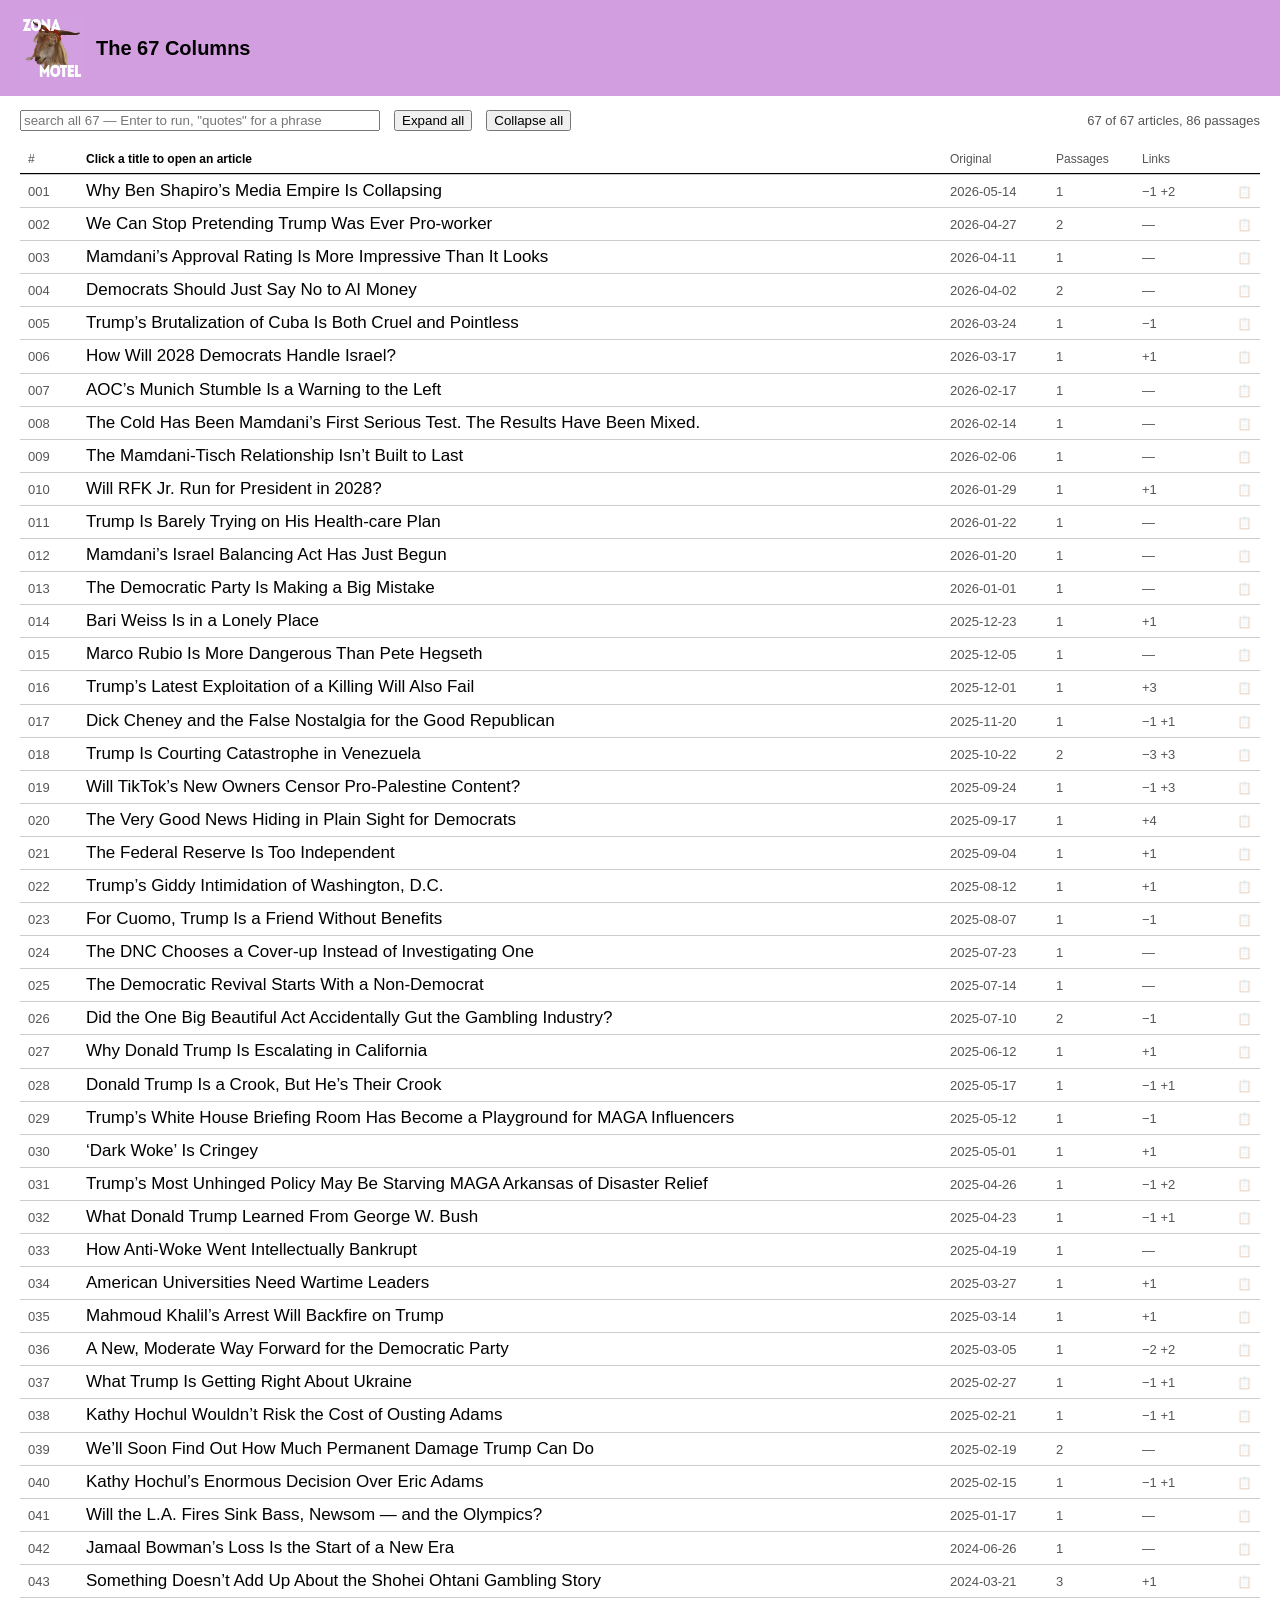
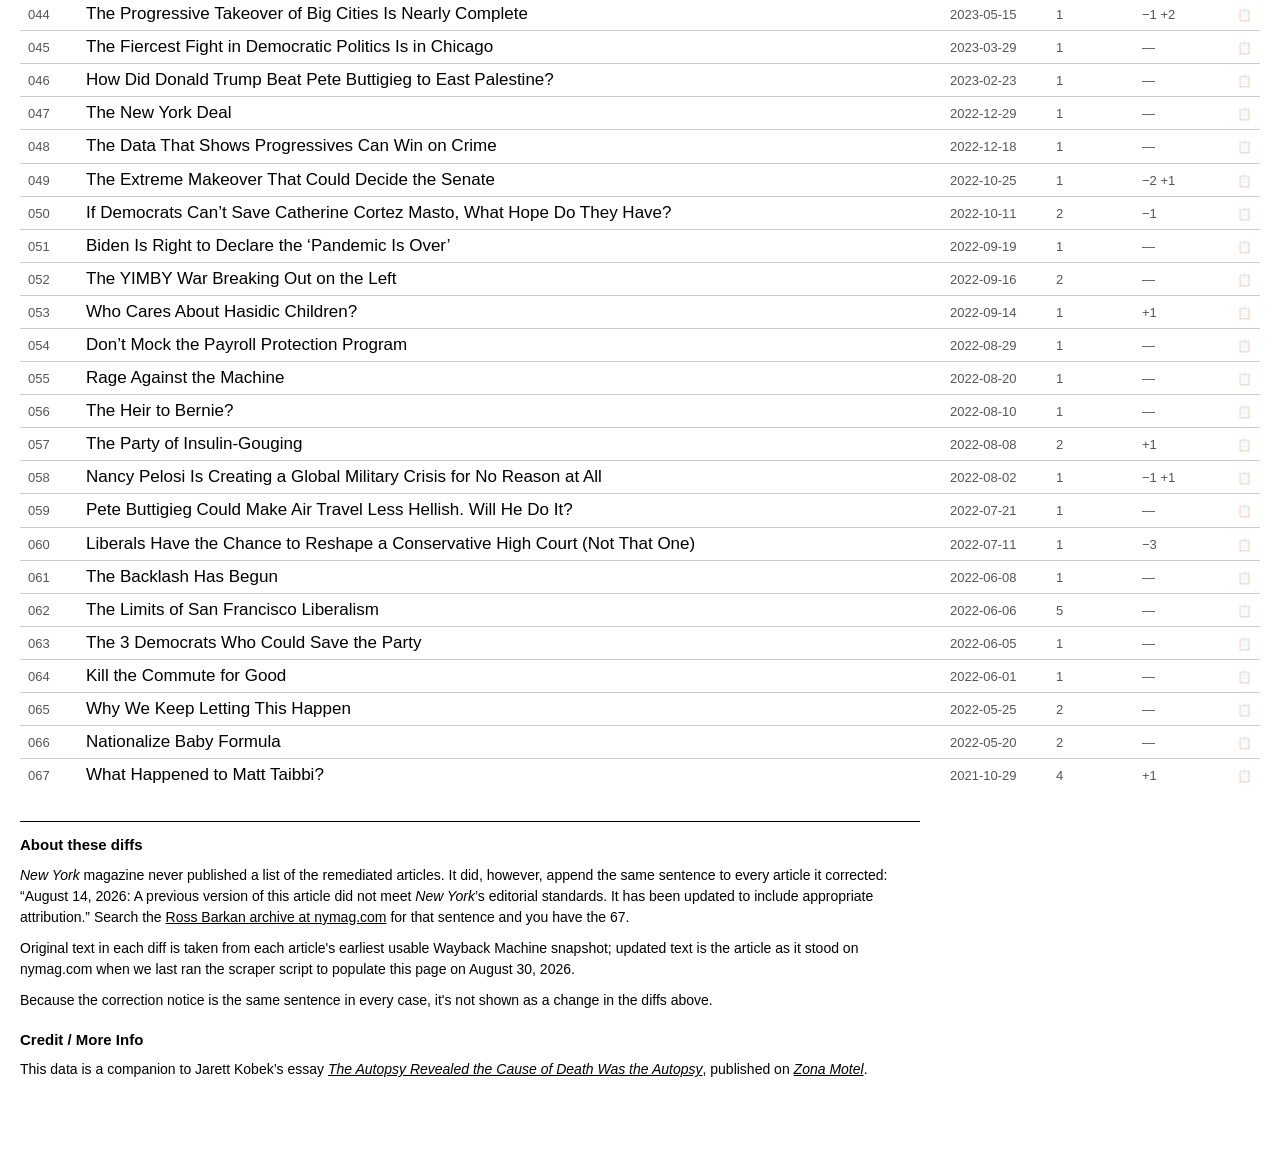
<file: docs/index.html>
<!DOCTYPE html>
<html lang="en">
<head>
<meta charset="utf-8">
<meta name="viewport" content="width=device-width, initial-scale=1">
<title>The 67 Columns</title>
<link rel="stylesheet" href="style.css">
</head>
<body>

<header>
  <div class="wrap">
    <a class="logo" href="https://zonamotel.substack.com/"><img src="goat.webp" alt="Zona Motel" width="64" height="64"></a>
    <h1>The 67 Columns</h1>
  </div>
</header>

<div class="wrap">

<nav id="toolbar">
  <label><input type="search" id="f-text" placeholder="search all 67 &mdash; Enter to run, &quot;quotes&quot; for a phrase"></label>
  <button id="expand-all">Expand all</button>
  <button id="collapse-all">Collapse all</button>
  <span id="count"></span>
</nav>

<div class="listhead">
  <span class="c-id">#</span>
  <span class="c-title">Click a title to open an article</span>
  <span class="c-date">Original</span>
  <span class="c-pass">Passages</span>
  <span class="c-links">Links</span>
  <span></span>
</div>


<main id="articles"></main>

<footer class="notes-on-method">
  <h2>About these diffs</h2>
  <p>
    <i>New York</i> magazine never published a list of the remediated articles. It did, however, append the
    same sentence to every article it corrected: “August 14, 2026: A previous version of this article did not meet
    <i>New York</i>’s editorial standards. It has been updated to include appropriate
    attribution.” Search the <a href="https://nymag.com/author/ross-barkan/" target="_blank" rel="noopener">Ross Barkan archive at
      nymag.com</a> for that sentence and you have the 67.
  </p>
  <p>Original text in each diff is taken from each article's earliest usable Wayback Machine snapshot; updated text is the article as it 
    stood on nymag.com when we last ran the scraper script to populate this page on August 30, 2026.
  </p>
  <p>
    Because the correction notice is the same sentence in every case, it's not shown as a change in the diffs above.
  </p>
  <h2>Credit / More Info</h2>
  <p>
    This data is a companion to Jarett Kobek’s essay
    <a href="https://zonamotel.substack.com/p/essay-the-autopsy-revealed-the-cause"
       target="_blank" rel="noopener"><i>The Autopsy Revealed the Cause of Death
    Was the Autopsy</i></a>, published on
    <a href="https://zonamotel.substack.com/" target="_blank" rel="noopener"><i>Zona Motel</i></a>.
  </p>
</footer>

</div>

<script src="data/diffs.js"></script>
<script src="data/notes.js"></script>
<script src="app.js"></script>
</body>
</html>
</file>
<file: docs/style.css>
/* Deliberately plain. Default proportions, one border colour, no tinted panels,
   no uppercase labels. The only colour is on deleted and inserted words, where
   it carries meaning. */

:root {
  /* The page commits to a light ground. Declaring it keeps the browser from
     painting form controls dark for a viewer whose OS is in dark mode. */
  color-scheme: light;

  --rule: #ccc;
  --dim: #555;
  --del-fg: #8a1010;
  --del-bg: #fde4e4;
  --ins-fg: #0a5220;
  --ins-bg: #dff3e2;
}

* { box-sizing: border-box; }

body {
  margin: 0;
  background: #fff;
  color: #000;
  font: 15px/1.5 -apple-system, BlinkMacSystemFont, "Segoe UI", Helvetica, Arial, sans-serif;
}

.wrap { max-width: 1500px; margin: 0 auto; padding: 0 20px 80px; }

a { color: #000; }

/* The band runs the full width of the viewport, so it sits outside .wrap and
   carries a .wrap of its own to keep the title on the page's left margin.
   #d29ee0 is the flat background of the Zona Motel mark, sampled from it, so
   the square dissolves into the band. */
header { background: #d29ee0; }
header .wrap {
  padding: 16px 20px;
  display: flex; align-items: center; gap: 12px;
}
header .logo { flex: none; display: block; }
header .logo img { width: 64px; height: 64px; display: block; }
header h1 { font-size: 20px; margin: 0; }

#toolbar {
  padding: 14px 0;
  display: flex; flex-wrap: wrap; gap: 14px; align-items: center;
  font-size: 13px;
}
#toolbar label { display: flex; align-items: center; gap: 5px; }
#toolbar input[type=search] { width: 360px; }
#count { color: var(--dim); margin-left: auto; }

table { border-collapse: collapse; width: 100%; }

article.piece { border-top: 1px solid var(--rule); margin-bottom: 0; }
/* One aligned list: the summary rows and the header above them share a grid,
   so the metadata reads as columns without a table wrapping the collapsibles. */
.listhead, article.piece summary {
  display: grid;
  /* Fixed px, not em: the header row and the article rows have different
     font-sizes, and em tracks would resolve to different widths in each,
     drifting the columns out of alignment. */
  grid-template-columns: 48px 1fr 96px 76px 76px 24px;
  gap: 10px;
  align-items: baseline;
  padding: 5px 8px;
}
.listhead { font-size: 12px; color: var(--dim); border-bottom: 1px solid #000; }
.listhead .c-title { color: #000; font-weight: 700; }

article.piece summary { cursor: pointer; font-size: 14px; list-style: none; }
article.piece summary::-webkit-details-marker { display: none; }
article.piece summary .title-text { font-size: 17px; line-height: 1.3; }
article.piece summary:hover .title-text { text-decoration: underline; }
article.piece summary .c-id,
article.piece summary .c-date,
article.piece summary .c-pass,
article.piece summary .c-links { color: var(--dim); font-size: 13px; font-variant-numeric: tabular-nums; }

/* Sits in the last grid cell so it never disturbs the columns. Visible but
   receded until the row is hovered -- it is a utility, not part of the data. */
.perma {
  position: relative;
  justify-self: end;
  border: 0; background: none; padding: 0; cursor: pointer;
  font: inherit; font-size: 12px; line-height: 1;
  opacity: .3; transition: opacity .1s;
}
article.piece summary:hover .perma { opacity: .75; }
.perma:hover, .perma:focus-visible, .perma.done { opacity: 1; }

/* The label sits to the left of the button rather than below it, so it never
   covers the next row and never runs off the right edge of the window. */
.perma .tip {
  position: absolute;
  right: calc(100% + 7px);
  top: 50%;
  transform: translateY(-50%);
  white-space: nowrap;
  background: #000; color: #fff;
  padding: 3px 7px; border-radius: 3px;
  font-size: 11px; font-weight: 400; line-height: 1.4;
  opacity: 0; pointer-events: none; transition: opacity .1s;
  z-index: 5;
}
.perma:hover .tip, .perma:focus-visible .tip, .perma.done .tip { opacity: 1; }
.perma.done .tip { background: var(--ins-fg); }

article.piece details[open] { padding-bottom: 26px; border-bottom: 1px solid var(--rule); }
article.piece .meta,
article.piece table.changes,
article.piece .delta,
article.piece .note { margin-left: 8px; margin-right: 8px; }
.meta { font-size: 12px; color: var(--dim); margin-bottom: 10px; display: flex; flex-wrap: wrap; gap: 12px; align-items: center; }
.meta a { color: var(--dim); }



table.changes { table-layout: fixed; }
table.changes th {
  font-size: 12px; color: var(--dim); font-weight: 400;
  text-align: left; padding: 4px 8px; border-bottom: 1px solid var(--rule);
}
table.changes td { vertical-align: top; padding: 10px 8px 12px; border-bottom: 1px solid var(--rule); }
table.changes col.c-n { width: 68px; }
table.changes col.c-old, table.changes col.c-new { width: 46%; }

td.n { font-size: 12px; color: var(--dim); font-variant-numeric: tabular-nums; }
td.n a { color: var(--dim); }
td.n .kind { display: block; font-size: 11px; margin-top: 2px; }

.blk { margin-bottom: 12px; }
.blk:last-child { margin-bottom: 0; }
.blk .txt { margin: 0; }
.blk .txt.q { border-left: 2px solid var(--rule); padding-left: 8px; }
.blk .tagname { font-size: 11px; color: var(--dim); }
/* Anchor phrases inside a passage carry their real link. They take the colour of
   whatever marks them, so a link inside a deletion still reads as deleted. */
.blk .txt a { color: inherit; text-decoration: underline; text-underline-offset: 2px; }
.empty { color: var(--dim); }

/* Links are evidence: always visible, never truncated in the card view. */
ul.links { list-style: none; margin: 6px 0 0; padding: 0; font-size: 12px; color: var(--dim); }
ul.links li { margin-bottom: 2px; word-break: break-all; }
ul.links a { color: var(--dim); }
/* A link the correction swapped is marked where it sits, not only in the
   summary at the foot of the article. */
ul.links li.gone, ul.links li.gone a { color: var(--del-fg); }
ul.links li.gone .anchor { text-decoration: line-through; }
ul.links li.new, ul.links li.new a { color: var(--ins-fg); }

/* Changed words are marked in place on both sides, so a change is findable
   without reading both paragraphs. Strikethrough carries the same distinction
   as the colour, for anyone who cannot rely on hue. */
del, ins { text-decoration: none; border-radius: 2px; padding: 0 1px; }
del { color: var(--del-fg); background: var(--del-bg); text-decoration: line-through; }
ins { color: var(--ins-fg); background: var(--ins-bg); }

.inline-diff { margin: 0 0 10px; }
.inline-diff .sim { font-size: 12px; color: var(--dim); }


.delta { margin-top: 10px; font-size: 12px; color: var(--dim); }
.delta h3 { font-size: 12px; font-weight: 700; margin: 8px 0 3px; color: #000; }
.delta ul { margin: 0; padding-left: 1.2em; }
.delta li { word-break: break-all; margin-bottom: 2px; }
/* One list, so each line has to say for itself which of the three it is. */
.delta .tag { font-weight: 700; }
.delta li.removed .tag { color: var(--del-fg); }
.delta li.added .tag { color: var(--ins-fg); }
.delta li.reworded .tag { color: var(--dim); font-weight: 400; font-style: italic; }

/* Commentary, not evidence: same scale as the link list, but set in the body
   colour so it reads as someone talking rather than as more extracted data. */
.note { margin-top: 12px; font-size: 13px; max-width: 46em; }
.note h3 { font-size: 12px; font-weight: 700; margin: 8px 0 3px; }
.note p { margin: 0; }

tr.hidden, article.hidden, #index tr.hidden { display: none; }

/* Single change, alone, for screenshotting. */
.card { width: 1200px; margin: 0 auto; padding: 24px 30px; }
.card h1 { font-size: 19px; margin: 0 0 4px; }
.card .card-meta { font-size: 12px; color: var(--dim); margin-bottom: 18px; }
.card .pane { margin-bottom: 18px; }
.card .pane > h2 { font-size: 12px; color: var(--dim); font-weight: 400; margin: 0 0 6px; border-bottom: 1px solid var(--rule); padding-bottom: 3px; }
.card footer { margin-top: 18px; border-top: 1px solid var(--rule); padding-top: 6px; font-size: 12px; color: var(--dim); }

.notes-on-method { border-top: 1px solid #000; margin-top: 30px; padding-top: 12px; max-width: 60em; }
.notes-on-method h2 { font-size: 15px; margin: 0 0 8px; }
.notes-on-method h2 + p { margin-top: 0; }
.notes-on-method h2:not(:first-child) { margin-top: 18px; }
.notes-on-method p { font-size: 14px; margin: 0 0 10px; }

@media print {
  #toolbar, #index, .card-actions { display: none; }
  article.piece { break-inside: avoid; }
}

@media (max-width: 900px) {
  .listhead { display: none; }
  article.piece summary { display: block; }
  table.changes, table.changes tbody, table.changes tr, table.changes td { display: block; width: auto; }
  table.changes thead { display: none; }
  table.changes td { border-bottom: none; }
  table.changes tr { border-bottom: 1px solid var(--rule); padding-bottom: 10px; }
  table.changes td::before { content: attr(data-label); display: block; font-size: 11px; color: var(--dim); margin-bottom: 4px; }
  .card { width: auto; }
}
</file>
